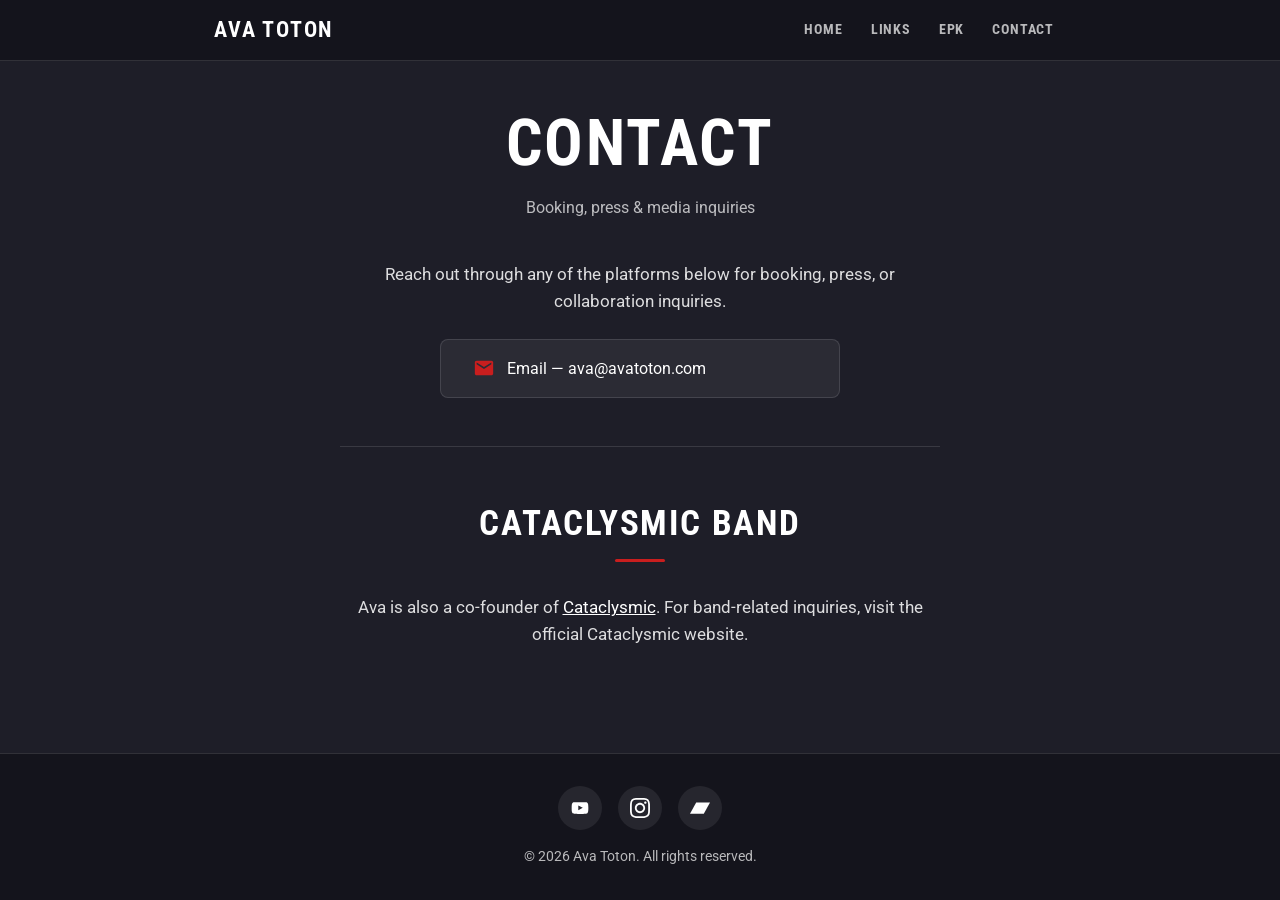
<file: contact/index.html>
<!DOCTYPE html>
<html lang="en">
<head>
  <meta charset="UTF-8" />
  <meta name="viewport" content="width=device-width, initial-scale=1.0" />
  <title>Contact – Ava Toton</title>
  <meta name="description" content="Contact Ava Toton for booking, press, and media inquiries." />
  <link rel="preconnect" href="https://fonts.googleapis.com" />
  <link rel="preconnect" href="https://fonts.gstatic.com" crossorigin />
  <link href="https://fonts.googleapis.com/css2?family=Roboto:wght@400;500&family=Roboto+Condensed:wght@700&display=swap" rel="stylesheet" />
  <link rel="icon" type="image/x-icon" href="/favicon.ico" />
  <link rel="stylesheet" href="../assets/css/style.css" />
</head>
<body class="site-wrapper">
  <header class="site-header">
    <div class="container">
      <a href="/" class="site-logo">Ava Toton</a>
      <button class="nav-toggle" aria-label="Open menu" aria-expanded="false">
        <svg viewBox="0 0 24 24"><path d="M3 6h18v2H3zm0 5h18v2H3zm0 5h18v2H3z"/></svg>
      </button>
      <ul class="site-nav" role="navigation" aria-label="Main navigation">
        <li><a href="/">Home</a></li>
        <li><a href="https://linktr.ee/avatoton" target="_blank" rel="noopener noreferrer">Links</a></li>
        <li><a href="/epk">EPK</a></li>
        <li><a href="/contact">Contact</a></li>
      </ul>
    </div>
  </header>
  <main>
    <div class="container">
      <h1 class="page-title">Contact</h1>
      <p class="page-subtitle">Booking, press &amp; media inquiries</p>
      <div class="contact-section">
        <p>Reach out through any of the platforms below for booking, press, or collaboration inquiries.</p>
        <div class="contact-links">
          <a href="mailto:ava@avatoton.com" class="contact-link-item">
            <svg viewBox="0 0 24 24"><path d="M20 4H4c-1.1 0-2 .9-2 2v12c0 1.1.9 2 2 2h16c1.1 0 2-.9 2-2V6c0-1.1-.9-2-2-2zm0 4-8 5-8-5V6l8 5 8-5v2z"/></svg>
            Email — ava@avatoton.com
          </a>
        </div>
        <hr class="divider" />
        <h2 class="section-title">Cataclysmic Band</h2>
        <p>Ava is also a co-founder of <a href="https://cataclysmicband.com" target="_blank" rel="noopener noreferrer">Cataclysmic</a>. For band-related inquiries, visit the official Cataclysmic website.</p>
      </div>
    </div>
  </main>
  <footer class="site-footer">
    <div class="container">
      <ul class="social-links" aria-label="Social media links">
        <li><a href="https://www.youtube.com/@avatoton" target="_blank" rel="noopener noreferrer" aria-label="YouTube"><svg viewBox="0 0 24 24"><path d="M21.8 8s-.2-1.38-.8-1.99c-.76-.8-1.61-.8-2-.85C16.8 5 12 5 12 5s-4.8 0-7 .16c-.39.05-1.24.05-2 .85C2.4 6.62 2.2 8 2.2 8S2 9.62 2 11.24v1.52c0 1.62.2 3.24.2 3.24s.2 1.38.8 1.99c.76.8 1.76.77 2.2.86 1.6.15 6.8.2 6.8.2s4.8-.01 7-.21c.39-.05 1.24-.05 2-.85.6-.61.8-1.99.8-1.99S22 14.38 22 12.76v-1.52C22 9.62 21.8 8 21.8 8zM9.94 14.59V9l5.4 2.82-5.4 2.77z"/></svg></a></li>
        <li><a href="https://www.instagram.com/avatoton" target="_blank" rel="noopener noreferrer" aria-label="Instagram"><svg viewBox="0 0 24 24"><path d="M12 2.163c3.204 0 3.584.012 4.85.07 3.252.148 4.771 1.691 4.919 4.919.058 1.265.069 1.645.069 4.849 0 3.205-.012 3.584-.069 4.849-.149 3.225-1.664 4.771-4.919 4.919-1.266.058-1.644.07-4.85.07-3.204 0-3.584-.012-4.849-.07-3.26-.149-4.771-1.699-4.919-4.92-.058-1.265-.07-1.644-.07-4.849 0-3.204.013-3.583.07-4.849.149-3.227 1.664-4.771 4.919-4.919 1.266-.057 1.645-.069 4.849-.069zm0-2.163c-3.259 0-3.667.014-4.947.072-4.358.2-6.78 2.618-6.98 6.98-.059 1.281-.073 1.689-.073 4.948 0 3.259.014 3.668.072 4.948.2 4.358 2.618 6.78 6.98 6.98 1.281.058 1.689.072 4.948.072 3.259 0 3.668-.014 4.948-.072 4.354-.2 6.782-2.618 6.979-6.98.059-1.28.073-1.689.073-4.948 0-3.259-.014-3.667-.072-4.947-.196-4.354-2.617-6.78-6.979-6.98-1.281-.059-1.69-.073-4.949-.073zm0 5.838c-3.403 0-6.162 2.759-6.162 6.162s2.759 6.163 6.162 6.163 6.162-2.759 6.162-6.163c0-3.403-2.759-6.162-6.162-6.162zm0 10.162c-2.209 0-4-1.79-4-4 0-2.209 1.791-4 4-4s4 1.791 4 4c0 2.21-1.791 4-4 4zm6.406-11.845c-.796 0-1.441.645-1.441 1.44s.645 1.44 1.441 1.44c.795 0 1.439-.645 1.439-1.44s-.644-1.44-1.439-1.44z"/></svg></a></li>
        <li><a href="https://avatoton.bandcamp.com/" target="_blank" rel="noopener noreferrer" aria-label="Bandcamp"><svg viewBox="0 0 24 24"><path d="M0 18.75l7.437-13.5H24l-7.438 13.5z"/></svg></a></li>
      </ul>
      <p>&copy; <span id="year"></span> Ava Toton. All rights reserved.</p>
    </div>
  </footer>
  <script src="../assets/js/main.js"></script>
  <script>document.getElementById('year').textContent = new Date().getFullYear();</script>
</body>
</html>
</file>
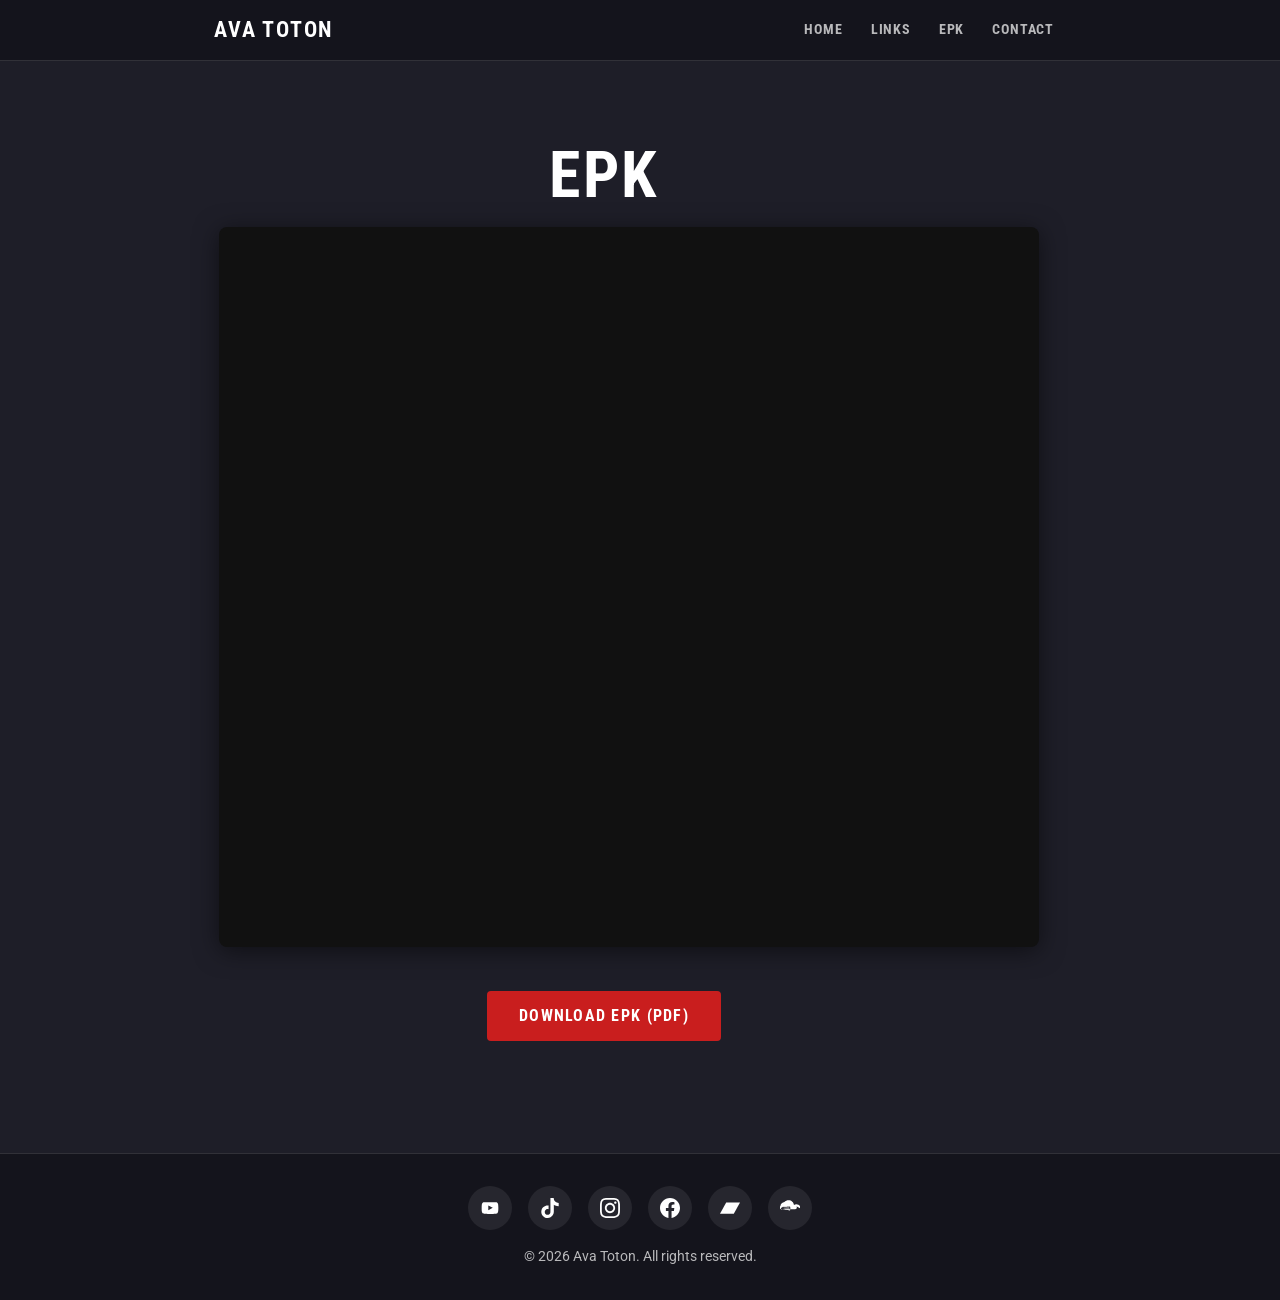
<file: epk/index.html>
<!DOCTYPE html>
<html lang="en">
<head>
  <meta charset="UTF-8" />
  <meta name="viewport" content="width=device-width, initial-scale=1.0" />
  <title>EPK – Ava Toton</title>
  <meta name="description" content="Electronic Press Kit for Ava Toton – metal guitarist, vocalist, songwriter, and producer." />
  <meta property="og:title" content="EPK – Ava Toton" />
  <meta property="og:description" content="Electronic Press Kit for Ava Toton – metal guitarist, vocalist, songwriter, and producer." />
  <meta property="og:url" content="https://avatoton.com/epk/" />
  <meta property="og:type" content="website" />
  <link rel="preconnect" href="https://fonts.googleapis.com" />
  <link rel="preconnect" href="https://fonts.gstatic.com" crossorigin />
  <link href="https://fonts.googleapis.com/css2?family=Roboto:wght@400;500&family=Roboto+Condensed:wght@700&display=swap" rel="stylesheet" />
  <link rel="icon" type="image/x-icon" href="/favicon.ico" />
  <link rel="stylesheet" href="../assets/css/style.css" />
  <style>
    .epk-section {
      margin: 2rem 0 3rem;
      display: flex;
      flex-direction: column;
      align-items: center;
    }
    .page-title {
      text-align: center;
    }
    .epk-embed-wrap {
      width: calc(100% + 40px);
      max-width: 900px;
      margin-left: 50px;
      border-radius: 8px;
      overflow: hidden;
      box-shadow: 0 4px 24px rgba(0,0,0,0.5);
      background: #111;
    }
    .epk-embed-wrap iframe {
      display: block;
      width: 100%;
      height: 80vh;
      min-height: 500px;
      border: none;
    }
    .epk-download-btn {
      display: inline-block;
      margin-top: 1.5rem;
      padding: 0.75rem 2rem;
      background: #c91e1e;
      color: #fff;
      font-family: 'Roboto Condensed', sans-serif;
      font-size: 1rem;
      font-weight: 700;
      text-transform: uppercase;
      letter-spacing: 0.08em;
      border-radius: 4px;
      text-decoration: none;
      transition: background 0.2s;
    }
    .epk-download-btn:hover {
      background: #a01818;
    }
    .epk-actions {
      text-align: center;
      margin-top: 1.25rem;
    }
  </style>
</head>
<body class="site-wrapper">

  <!-- Header -->
  <header class="site-header">
    <div class="container">
      <a href="/" class="site-logo">Ava Toton</a>
      <button class="nav-toggle" aria-label="Open menu" aria-expanded="false">
        <svg viewBox="0 0 24 24" xmlns="http://www.w3.org/2000/svg">
          <path d="M3 6h18v2H3zm0 5h18v2H3zm0 5h18v2H3z"/>
        </svg>
      </button>
      <ul class="site-nav" role="navigation" aria-label="Main navigation">
        <li><a href="/">Home</a></li>
        <li><a href="https://linktr.ee/avatoton" target="_blank" rel="noopener noreferrer">Links</a></li>
        <li><a href="/epk" aria-current="page">EPK</a></li>
        <li><a href="/contact">Contact</a></li>
      </ul>
    </div>
  </header>

  <!-- Main Content -->
  <main>
    <div class="container">

      <div class="epk-section">
        <h1 class="page-title">EPK</h1>
        <div class="epk-embed-wrap">
          <iframe
            src="../assets/pdf/Ava-Toton-EPK-Decay.pdf"
            title="Ava Toton EPK – Decay"
            frameborder="0"
            allowfullscreen
          ></iframe>
        </div>
        <div class="epk-actions">
          <a
            href="../assets/pdf/Ava-Toton-EPK-Decay.pdf"
            class="epk-download-btn"
            download="Ava-Toton-EPK-Decay.pdf"
            target="_blank"
            rel="noopener noreferrer"
          >
            Download EPK (PDF)
          </a>
        </div>
      </div>

    </div>
  </main>

  <!-- Footer -->
  <footer class="site-footer">
    <div class="container">
      <ul class="social-links" aria-label="Social media links">
        <li>
          <a href="https://www.youtube.com/@avatoton" target="_blank" rel="noopener noreferrer" aria-label="YouTube">
            <svg viewBox="0 0 24 24"><path d="M21.8 8s-.2-1.38-.8-1.99c-.76-.8-1.61-.8-2-.85C16.8 5 12 5 12 5s-4.8 0-7 .16c-.39.05-1.24.05-2 .85C2.4 6.62 2.2 8 2.2 8S2 9.62 2 11.24v1.52c0 1.62.2 3.24.2 3.24s.2 1.38.8 1.99c.76.8 1.76.77 2.2.86 1.6.15 6.8.2 6.8.2s4.8-.01 7-.21c.39-.05 1.24-.05 2-.85.6-.61.8-1.99.8-1.99S22 14.38 22 12.76v-1.52C22 9.62 21.8 8 21.8 8zM9.94 14.59V9l5.4 2.82-5.4 2.77z"/></svg>
          </a>
        </li>
        <li>
          <a href="https://www.tiktok.com/@avatoton" target="_blank" rel="noopener noreferrer" aria-label="TikTok">
            <svg viewBox="0 0 32 32"><path d="M16.708.027c1.745-.027 3.48-.011 5.213-.027.105 2.041.839 4.12 2.333 5.563 1.491 1.479 3.6 2.156 5.652 2.385v5.369c-1.923-.063-3.855-.463-5.6-1.291-.76-.344-1.468-.787-2.161-1.24-.009 3.896.016 7.787-.025 11.667-.104 1.864-.719 3.719-1.803 5.255-1.744 2.557-4.771 4.224-7.88 4.276-1.907.109-3.812-.411-5.437-1.369-2.693-1.588-4.588-4.495-4.864-7.615-.032-.667-.043-1.333-.016-1.984.24-2.537 1.495-4.964 3.443-6.615 2.208-1.923 5.301-2.839 8.197-2.297.027 1.975-.052 3.948-.052 5.923-1.323-.428-2.869-.308-4.025.495-.844.547-1.485 1.385-1.819 2.333-.276.676-.197 1.427-.181 2.145.317 2.188 2.421 4.027 4.667 3.828 1.489-.016 2.916-.88 3.692-2.145.251-.443.532-.896.547-1.417.131-2.385.079-4.76.095-7.145.011-5.375-.016-10.735.025-16.093z"/></svg>
          </a>
        </li>
        <li>
          <a href="https://www.instagram.com/avatoton" target="_blank" rel="noopener noreferrer" aria-label="Instagram">
            <svg viewBox="0 0 24 24"><path d="M12 2.163c3.204 0 3.584.012 4.85.07 3.252.148 4.771 1.691 4.919 4.919.058 1.265.069 1.645.069 4.849 0 3.205-.012 3.584-.069 4.849-.149 3.225-1.664 4.771-4.919 4.919-1.266.058-1.644.07-4.85.07-3.204 0-3.584-.012-4.849-.07-3.26-.149-4.771-1.699-4.919-4.92-.058-1.265-.07-1.644-.07-4.849 0-3.204.013-3.583.07-4.849.149-3.227 1.664-4.771 4.919-4.919 1.266-.057 1.645-.069 4.849-.069zm0-2.163c-3.259 0-3.667.014-4.947.072-4.358.2-6.78 2.618-6.98 6.98-.059 1.281-.073 1.689-.073 4.948 0 3.259.014 3.668.072 4.948.2 4.358 2.618 6.78 6.98 6.98 1.281.058 1.689.072 4.948.072 3.259 0 3.668-.014 4.948-.072 4.354-.2 6.782-2.618 6.979-6.98.059-1.28.073-1.689.073-4.948 0-3.259-.014-3.667-.072-4.947-.196-4.354-2.617-6.78-6.979-6.98-1.281-.059-1.69-.073-4.949-.073zm0 5.838c-3.403 0-6.162 2.759-6.162 6.162s2.759 6.163 6.162 6.163 6.162-2.759 6.162-6.163c0-3.403-2.759-6.162-6.162-6.162zm0 10.162c-2.209 0-4-1.79-4-4 0-2.209 1.791-4 4-4s4 1.791 4 4c0 2.21-1.791 4-4 4zm6.406-11.845c-.796 0-1.441.645-1.441 1.44s.645 1.44 1.441 1.44c.795 0 1.439-.645 1.439-1.44s-.644-1.44-1.439-1.44z"/></svg>
          </a>
        </li>
        <li>
          <a href="https://www.facebook.com/avatoton" target="_blank" rel="noopener noreferrer" aria-label="Facebook">
            <svg viewBox="0 0 24 24"><path d="M24 12.073c0-6.627-5.373-12-12-12s-12 5.373-12 12c0 5.99 4.388 10.954 10.125 11.854v-8.385H7.078v-3.47h3.047V9.43c0-3.007 1.792-4.669 4.533-4.669 1.312 0 2.686.235 2.686.235v2.953H15.83c-1.491 0-1.956.925-1.956 1.874v2.25h3.328l-.532 3.47h-2.796v8.385C19.612 23.027 24 18.062 24 12.073z"/></svg>
          </a>
        </li>
        <li>
          <a href="https://avatoton.bandcamp.com/" target="_blank" rel="noopener noreferrer" aria-label="Bandcamp">
            <svg viewBox="0 0 24 24"><path d="M0 18.75l7.437-13.5H24l-7.438 13.5z"/></svg>
          </a>
        </li>
        <li>
          <a href="https://soundcloud.com/avatoton" target="_blank" rel="noopener noreferrer" aria-label="SoundCloud">
            <svg viewBox="0 0 24 24"><path d="M1.175 12.225c-.015-.232.218-.42.45-.42.115 0 .217.053.282.14l.003.007.152 1.048-.152 1.046c-.065.087-.167.14-.282.14-.232 0-.465-.188-.45-.42L1.175 12.225zm.895-.63c-.02-.27.242-.493.518-.493.13 0 .25.055.335.148l.005.009.17 1.19-.17 1.19c-.085.093-.206.148-.335.148-.276 0-.538-.222-.518-.493V11.595zm.91-.405c-.025-.305.28-.565.595-.565.15 0 .284.063.38.165l.005.008.186 1.35-.186 1.35c-.096.102-.23.165-.38.165-.315 0-.62-.26-.595-.565V11.19zm.92.018c-.027-.34.31-.63.663-.63.166 0 .315.07.425.183l.005.009.2 1.5-.2 1.5c-.11.113-.259.183-.425.183-.354 0-.69-.29-.663-.63V11.208zm.95-.027c-.028-.375.35-.696.742-.696.18 0 .343.077.464.2l.005.009.215 1.626-.215 1.626c-.12.123-.284.2-.464.2-.393 0-.77-.32-.742-.696V11.181zm1.01.055c-.03-.408.388-.756.813-.756.197 0 .375.085.5.22l.005.01.228 1.67-.228 1.67c-.125.135-.303.22-.5.22-.425 0-.843-.348-.813-.756V11.236zm1.07-.063c-.032-.44.42-.814.878-.814.214 0 .41.09.547.237l.005.01.245 1.755-.245 1.755c-.137.148-.333.237-.547.237-.458 0-.91-.375-.878-.814V11.173zm1.12-.07c-.035-.47.45-.87.943-.87.23 0 .44.098.59.258l.005.01.262 1.843-.262 1.843c-.15.16-.36.258-.59.258-.492 0-.978-.4-.943-.87V11.103zm1.176.073c-.037-.495.478-.922.994-.922.24 0 .459.101.616.264l.005.011.277 1.925-.277 1.925c-.157.163-.376.264-.616.264-.516 0-1.031-.427-.994-.922V11.176zm1.232.073c-.038-.518.5-.97 1.044-.97.25 0 .477.106.64.276l.005.011.29 2.014-.29 2.014c-.163.17-.39.276-.64.276-.544 0-1.082-.452-1.044-.97V11.249zm14.57 1.49c-.122-2.854-2.52-5.1-5.414-5.1-1.057 0-2.038.307-2.857.83-.287-3.218-3.018-5.723-6.36-5.723-2.025 0-3.83.818-5.138 2.138C1.63 5.984.6 7.618.6 9.483c0 .037.003.073.003.11-.62.352-1.04.992-1.04 1.733 0 1.136.92 2.056 2.056 2.056h16.516c1.136 0 2.056-.92 2.056-2.056 0-.517-.192-.988-.508-1.35l.003-.002-.004-.003c-.167-.18-.37-.326-.596-.43z"/></svg>
          </a>
        </li>
      </ul>
      <p>&copy; <span id="year"></span> Ava Toton. All rights reserved.</p>
    </div>
  </footer>

  <script src="../assets/js/main.js"></script>
  <script>document.getElementById('year').textContent = new Date().getFullYear();</script>
</body>
</html>
</file>
<file: assets/css/style.css>
/* ============================================
   Ava Toton - Official Website
   Color palette: dark bg, red accent, white text
   ============================================ */

/* --- Reset & Base --- */
*, *::before, *::after {
  box-sizing: border-box;
  margin: 0;
  padding: 0;
}

:root {
  --bg: #1e1e28;
  --bg-darker: #14141c;
  --accent: #c91e1e;
  --accent-hover: #a01515;
  --text: #ffffff;
  --text-muted: rgba(255,255,255,0.7);
  --border: rgba(255,255,255,0.12);
  --max-w: 900px;
  --font-body: 'Roboto', system-ui, sans-serif;
  --font-heading: 'Roboto Condensed', 'Arial Narrow', Arial, sans-serif;
}

html {
  scroll-behavior: smooth;
}

body {
  background-color: var(--bg);
  color: var(--text);
  font-family: var(--font-body);
  font-size: 1rem;
  line-height: 1.6;
  min-height: 100vh;
  display: flex;
  flex-direction: column;
}

a {
  color: var(--text);
  text-decoration: underline;
}

a:hover {
  color: var(--accent);
}

img {
  max-width: 100%;
  height: auto;
  display: block;
}

/* --- Layout --- */
.site-wrapper {
  display: flex;
  flex-direction: column;
  min-height: 100vh;
}

.container {
  width: 100%;
  max-width: var(--max-w);
  margin-left: auto;
  margin-right: auto;
  padding-left: 1.5rem;
  padding-right: 1.5rem;
}

/* --- Header / Nav --- */
.site-header {
  background-color: var(--bg-darker);
  border-bottom: 1px solid var(--border);
  position: sticky;
  top: 0;
  z-index: 100;
}

.site-header .container {
  display: flex;
  align-items: center;
  justify-content: space-between;
  padding-top: 0.75rem;
  padding-bottom: 0.75rem;
}

.site-logo {
  font-family: var(--font-heading);
  font-size: 1.4rem;
  font-weight: 700;
  letter-spacing: 0.08em;
  text-transform: uppercase;
  text-decoration: none;
  color: var(--text);
}

.site-logo:hover {
  color: var(--accent);
}

.site-nav {
  display: flex;
  gap: 0.25rem;
  align-items: center;
  list-style: none;
}

.site-nav li a {
  display: inline-block;
  padding: 0.4rem 0.75rem;
  font-family: var(--font-heading);
  font-size: 0.85rem;
  font-weight: 700;
  letter-spacing: 0.06em;
  text-transform: uppercase;
  text-decoration: none;
  color: var(--text-muted);
  border-radius: 3px;
  transition: color 0.2s, background 0.2s;
}

.site-nav li a:hover,
.site-nav li a.active {
  color: var(--text);
  background: rgba(255,255,255,0.07);
}

/* Hamburger (mobile) */
.nav-toggle {
  display: none;
  background: none;
  border: none;
  cursor: pointer;
  padding: 0.25rem;
  color: var(--text);
}

.nav-toggle svg {
  display: block;
  width: 24px;
  height: 24px;
  fill: currentColor;
}

/* --- Main content --- */
main {
  flex: 1;
  padding-top: 3rem;
  padding-bottom: 4rem;
}

/* --- Hero / Page Title --- */
.page-title {
  font-family: var(--font-heading);
  font-size: clamp(2.5rem, 6vw, 4rem);
  font-weight: 700;
  letter-spacing: 0.04em;
  text-align: center;
  text-transform: uppercase;
  margin-bottom: 1rem;
  line-height: 1.1;
}

.page-subtitle {
  text-align: center;
  color: var(--text-muted);
  font-size: 1rem;
  margin-bottom: 2.5rem;
}

/* --- Bio Section --- */
.bio-section {
  display: flex;
  flex-direction: column;
  align-items: center;
  gap: 2rem;
  margin-bottom: 3.5rem;
}

.bio-text {
  max-width: 680px;
  text-align: center;
  font-size: 1.05rem;
  line-height: 1.75;
  color: rgba(255,255,255,0.88);
}

.bio-text a {
  color: var(--accent);
}

.bio-text a:hover {
  color: #e03535;
  text-decoration: underline;
}

.bio-photo {
  border-radius: 50%;
  width: 220px;
  height: 220px;
  object-fit: cover;
  object-position: top center;
  border: 3px solid var(--accent);
  box-shadow: 0 0 30px rgba(201,30,30,0.3);
}

/* --- Section headings --- */
.section-title {
  font-family: var(--font-heading);
  font-size: clamp(1.5rem, 3.5vw, 2.2rem);
  font-weight: 700;
  text-transform: uppercase;
  letter-spacing: 0.05em;
  text-align: center;
  margin-bottom: 2rem;
}

.section-title::after {
  content: '';
  display: block;
  width: 50px;
  height: 3px;
  background: var(--accent);
  margin: 0.5rem auto 0;
  border-radius: 2px;
}

/* --- Divider --- */
.divider {
  border: none;
  border-top: 1px solid var(--border);
  margin: 3rem 0;
}

/* --- Social Icons --- */
.social-links {
  display: flex;
  justify-content: center;
  gap: 1rem;
  flex-wrap: wrap;
  list-style: none;
  margin-bottom: 2rem;
}

.social-links a {
  display: flex;
  align-items: center;
  justify-content: center;
  width: 44px;
  height: 44px;
  border-radius: 50%;
  background: rgba(255,255,255,0.08);
  color: var(--text);
  text-decoration: none;
  transition: background 0.2s, transform 0.15s;
}

.social-links a:hover {
  background: var(--accent);
  transform: scale(1.1);
  color: var(--text);
}

.social-links svg {
  width: 20px;
  height: 20px;
  fill: currentColor;
}

/* --- Instagram embed --- */
.instagram-section {
  margin-top: 1rem;
  text-align: center;
}

.instagram-section .instagram-media {
  margin: 0 auto !important;
}

/* --- EPK Page --- */
.epk-section {
  max-width: 780px;
  margin: 0 auto;
}

.epk-pdf-container {
  margin-bottom: 2rem;
  border: 1px solid var(--border);
  border-radius: 6px;
  overflow: hidden;
}

.epk-pdf-container iframe,
.epk-pdf-container object {
  display: block;
  width: 100%;
  min-height: 800px;
  border: none;
}

.btn {
  display: inline-block;
  padding: 0.7rem 1.8rem;
  background: var(--accent);
  color: #fff;
  text-decoration: none;
  font-family: var(--font-heading);
  font-weight: 700;
  font-size: 1rem;
  letter-spacing: 0.04em;
  text-transform: uppercase;
  border-radius: 4px;
  border: none;
  cursor: pointer;
  transition: background 0.2s;
}

.btn:hover {
  background: var(--accent-hover);
  color: #fff;
}

.btn-center {
  text-align: center;
  margin-top: 1.5rem;
}

/* --- Contact Page --- */
.contact-section {
  max-width: 600px;
  margin: 0 auto;
  text-align: center;
}

.contact-section p {
  margin-bottom: 1.5rem;
  color: rgba(255,255,255,0.85);
  font-size: 1.05rem;
}

.contact-links {
  display: flex;
  flex-direction: column;
  gap: 1rem;
  align-items: center;
}

.contact-link-item {
  display: flex;
  align-items: center;
  gap: 0.75rem;
  background: rgba(255,255,255,0.06);
  border: 1px solid var(--border);
  border-radius: 8px;
  padding: 1rem 2rem;
  text-decoration: none;
  color: var(--text);
  width: 100%;
  max-width: 400px;
  transition: background 0.2s, border-color 0.2s;
  font-size: 1rem;
}

.contact-link-item:hover {
  background: rgba(201,30,30,0.15);
  border-color: var(--accent);
  color: var(--text);
}

.contact-link-item svg {
  width: 22px;
  height: 22px;
  fill: var(--accent);
  flex-shrink: 0;
}

/* --- Footer --- */
.site-footer {
  background-color: var(--bg-darker);
  border-top: 1px solid var(--border);
  padding: 2rem 0;
  text-align: center;
}

.site-footer .social-links {
  margin-bottom: 1rem;
}

.site-footer p {
  color: var(--text-muted);
  font-size: 0.85rem;
}

/* --- Mobile Nav --- */
@media (max-width: 640px) {
  .nav-toggle {
    display: block;
  }

  .site-nav {
    display: none;
    flex-direction: column;
    position: absolute;
    top: 100%;
    left: 0;
    right: 0;
    background: var(--bg-darker);
    border-bottom: 1px solid var(--border);
    padding: 0.5rem 0 1rem;
    gap: 0;
  }

  .site-nav.open {
    display: flex;
  }

  .site-nav li {
    width: 100%;
  }

  .site-nav li a {
    display: block;
    padding: 0.65rem 1.5rem;
    font-size: 1rem;
    border-radius: 0;
    width: 100%;
  }

  .site-header {
    position: relative;
  }

  .site-header .container {
    position: relative;
    flex-wrap: wrap;
  }

  .bio-photo {
    width: 170px;
    height: 170px;
  }
}

/* --- Responsive helpers --- */
@media (min-width: 600px) {
  .bio-section {
    flex-direction: row;
    align-items: flex-start;
    text-align: left;
  }

  .bio-text {
    text-align: left;
    flex: 1;
  }

  .bio-photo {
    flex-shrink: 0;
  }
}
</file>
